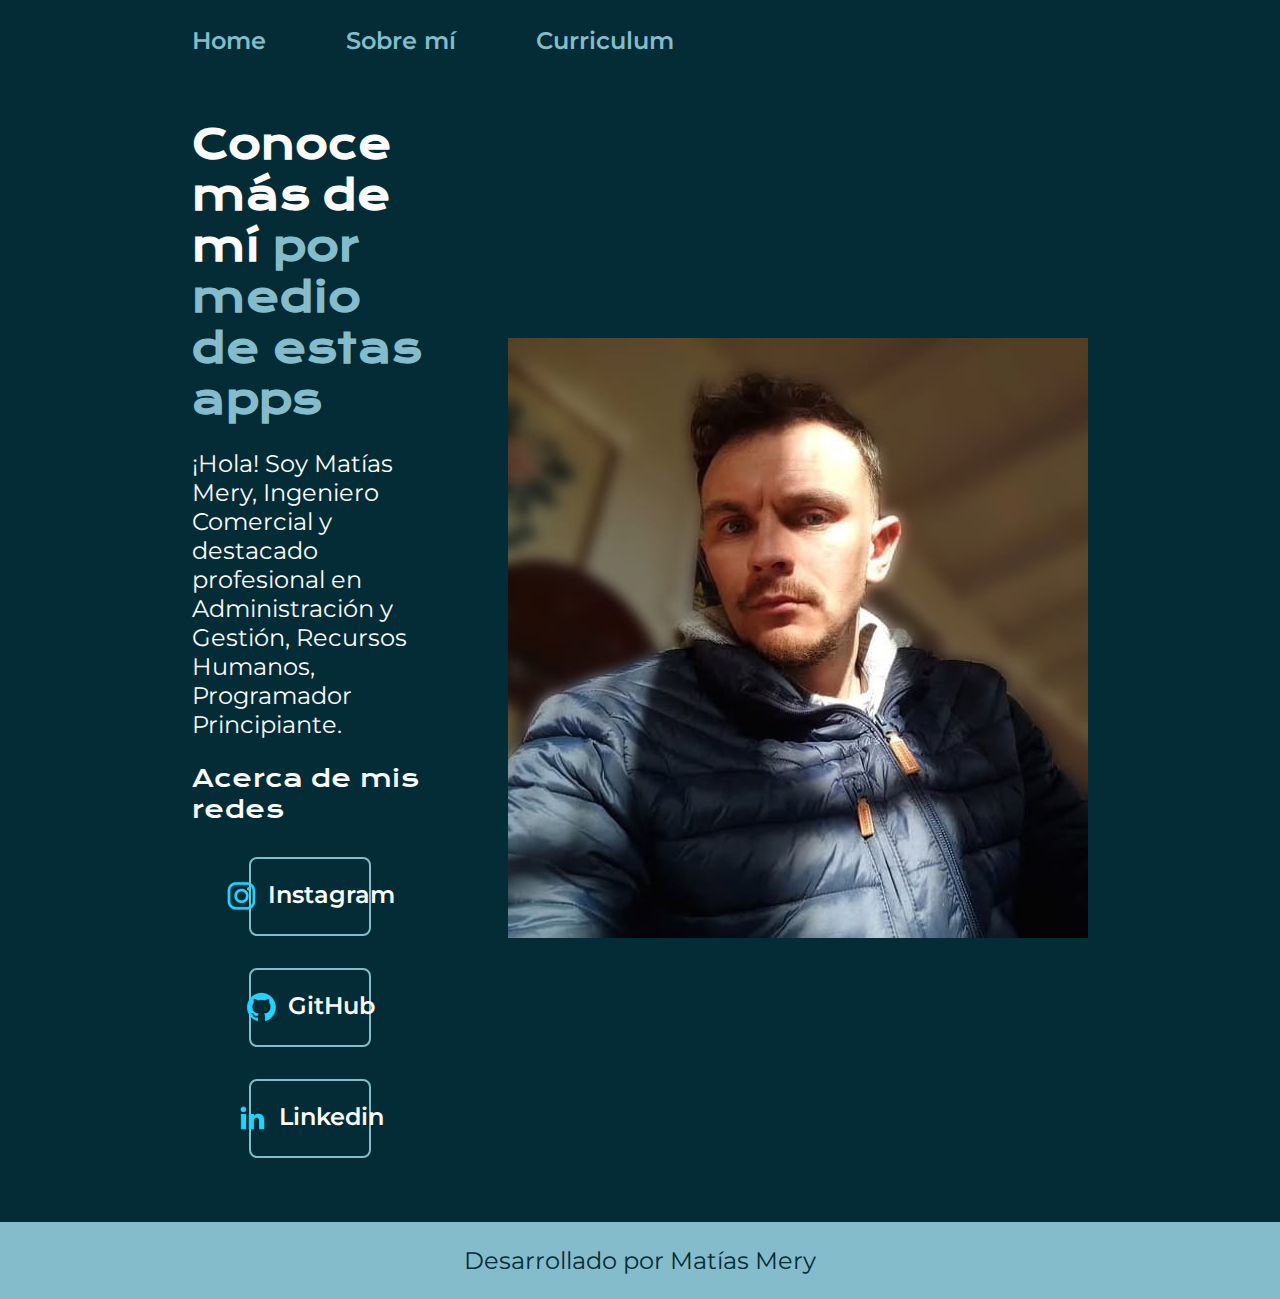
<file: index.html>
<!DOCTYPE html>
<html lang="es">
<head>
    <meta charset="UTF-8">
    <meta name="viewport" content="width=device-width, initial-scale=1.0">
    <title>Home</title>
    <link rel="stylesheet" href="./style/style.css">
</head>
<body>
    <header class="header">
        <nav class="header__menu">
            <a class="header__menu__link" href="index.html">Home</a>
            <a class="header__menu__link" href="about.html">Sobre mí</a>
            <a class="header__menu__link" href="curriculum.html">Curriculum</a>

        </nav>
    </header>
    <main class="presentacion">
        <section class="presentacion__contenido">
            <h1 class="presentacion__contenido__titulo">Conoce más de mí 
                <strong class="titulo__destacado">por medio de estas apps</strong></h1>
            <p class="presentacion__contenido__texto">¡Hola! Soy Matías Mery, Ingeniero Comercial y destacado
                profesional en Administración y Gestión, Recursos Humanos, Programador Principiante.

            </p>
            <div class="presentacion__enlaces">
                <h2 class="presentacion__enlaces__subtitulo">Acerca de mis redes</h2>
                <a class="presentacion__enlaces__link" href="https://www.instagram.com/"> <img src="./assets/instagram.png" alt="">Instagram</a>
                <a class="presentacion__enlaces__link" href="https://github.com/"> <img src="./assets/github.png" alt="">GitHub</a>
                <a class="presentacion__enlaces__link" href="https://linkedin.com/"> <img src="./assets/linkedin.png" alt="">Linkedin</a>
            </div>
        </section>

        <img class="presentacion__imagen" src="./assets/imagen.jpg" alt="imagen de Matias Mery">
    </main>
    <footer class="footer">
        <p>Desarrollado por Matías Mery</p>
    </footer>
</body>
</html>
</file>
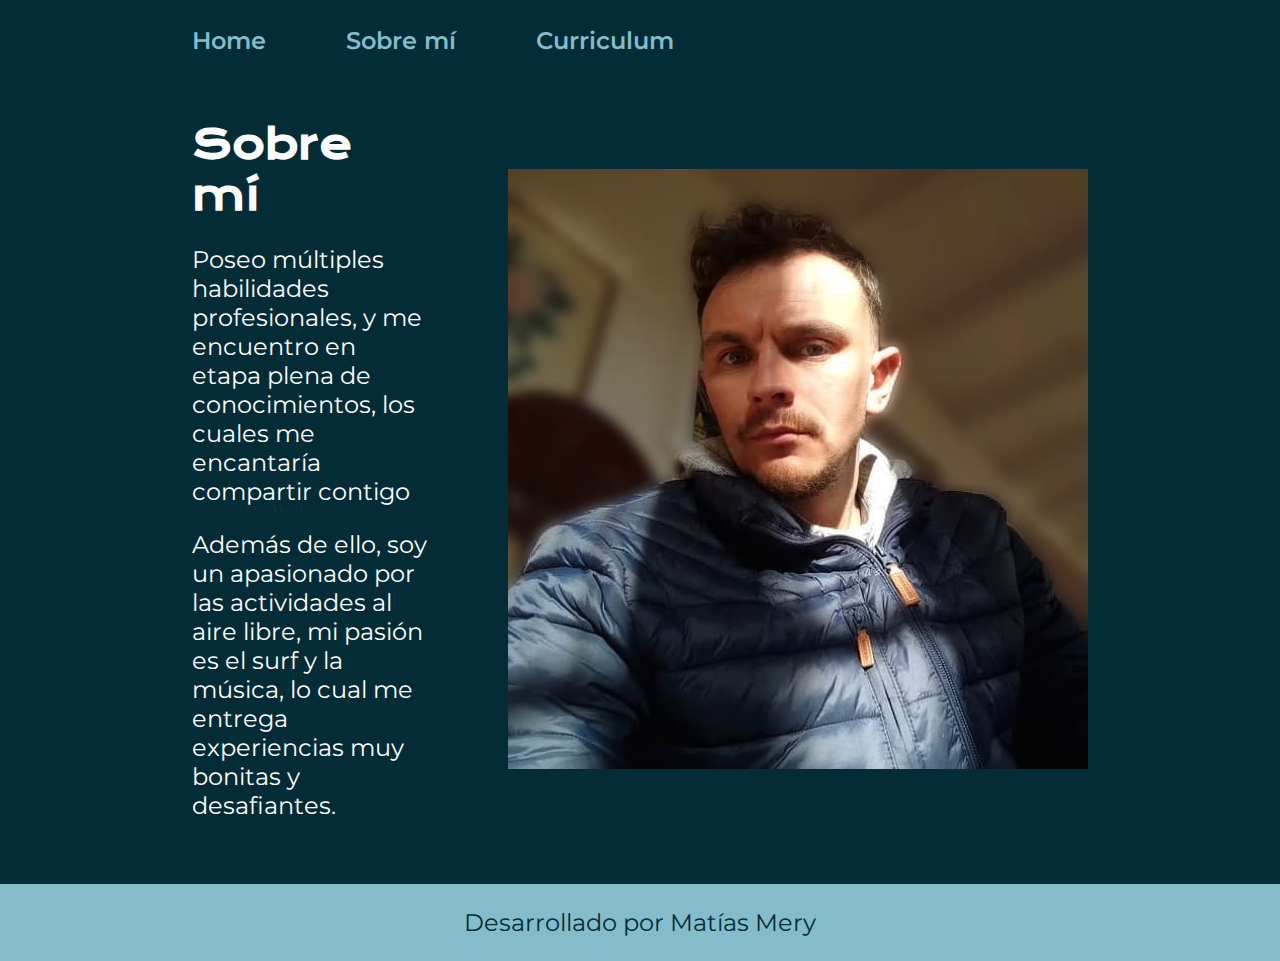
<file: about.html>
<!DOCTYPE html>
<html lang="es">
<head>
    <meta charset="UTF-8">
    <meta name="viewport" content="width=device-width, initial-scale=1.0">
    <title>Sobre mi</title>
    <link rel="stylesheet" href="./style/style.css">
    
<body>
    <header class="header">
        <nav class="header__menu">
            <a class="header__menu__link" href="index.html">Home</a>
            <a class="header__menu__link" href="about.html">Sobre mí</a>
            <a class="header__menu__link" href="curriculum.html">Curriculum</a>


        </nav>
    </header>
    <main class="presentacion">
        <section class="presentacion__contenido">
            <h1 class="presentacion__contenido__titulo">Sobre mí</h1>
            <p class="presentacion__contenido__texto">Poseo múltiples habilidades profesionales, 
                y me encuentro en etapa plena de conocimientos,
                los cuales me encantaría compartir contigo
            </p>
            <p class="presentacion__contenido__texto">Además de ello, soy un apasionado por las actividades al aire libre,
                mi pasión es el surf y la música, lo cual me entrega experiencias muy bonitas y desafiantes.
            </p>

        </section>


        <img class="presentacion__imagen" src="./assets/imagen.jpg" alt="imagen de Matias Mery">   
   
    </main>
     <footer class="footer">
        <p>Desarrollado por Matías Mery</p>
     </footer>
</body>
</html>
</file>
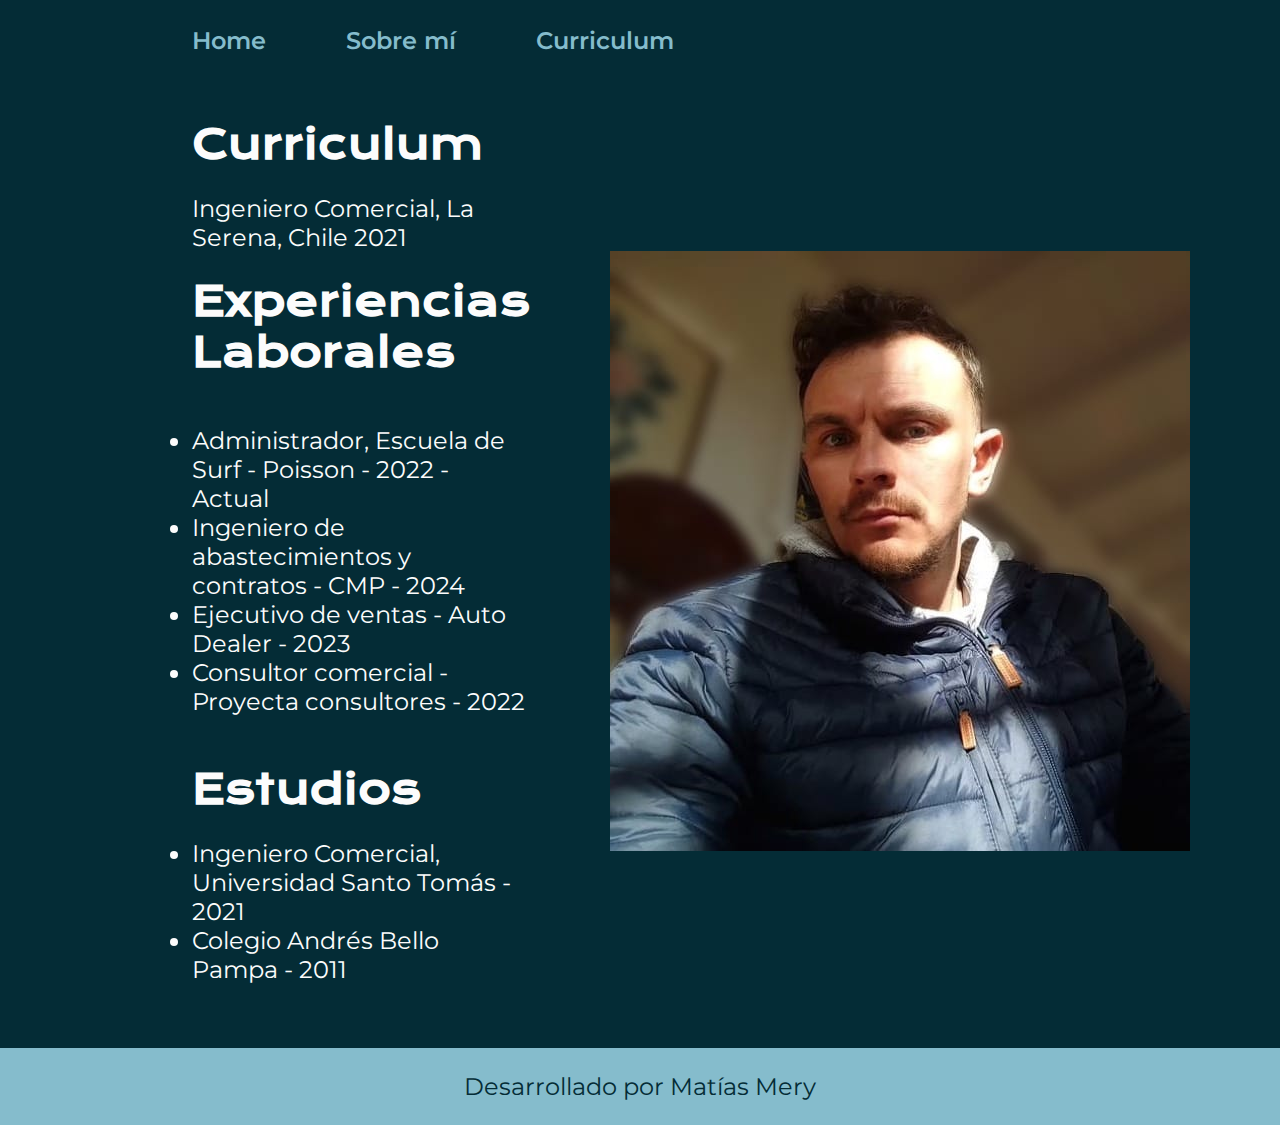
<file: curriculum.html>
<!DOCTYPE html>
<html lang="es">
<head>
    <meta charset="UTF-8">
    <meta name="viewport" content="width=device-width, initial-scale=1.0">
    <title>Curriculum</title>
    <link rel="stylesheet" href="./style/style.css">

<body>
    <header class="header">
        <nav class="header__menu">
            <a class="header__menu__link" href="index.html">Home</a>
            <a class="header__menu__link" href="about.html">Sobre mí</a>
            <a class="header__menu__link" href="curriculum.html">Curriculum</a>

        </nav>
    </header>
    <main class="presentacion">
        <section class="presentacion__contenido">
            <h1 class="presentacion__contenido__titulo">Curriculum</h1>
            <p class="presentacion__contenido__texto">Ingeniero Comercial, La Serena, Chile 2021</p>
            <h2 class="presentacion__contenido__titulo">Experiencias Laborales</h2>
            <p class="presentacion__contenido__texto">
                <ul class="presentacion__contenido__texto">
                    <li>Administrador, Escuela de Surf - Poisson - 2022 - Actual</li>
                    <li>Ingeniero de abastecimientos y contratos - CMP - 2024</li>
                    <li>Ejecutivo de ventas - Auto Dealer - 2023</li>
                    <li>Consultor comercial - Proyecta consultores - 2022</li>
                </ul>
            </p>
            <h2 class="presentacion__contenido__titulo">Estudios</h2>
            <div class="presentacion__contenido__texto">
                <ul class="presentacion__contenido__texto">
                    <li>Ingeniero Comercial, Universidad Santo Tomás - 2021 </li>
                    <li>Colegio Andrés Bello Pampa - 2011</li>
                </ul>
            </div>

        </section> 
        
        <img class="presentacion__imagen" src="./assets/imagen.jpg" alt="imagen de Matias Mery">

    </main>
     <footer class="footer">
        <p>Desarrollado por Matías Mery</p>
     </footer>
</body>
</html>
</file>
<file: style/style.css>
@import url('https://fonts.googleapis.com/css2?family=Krona+One&family=Montserrat:ital,wght@0,100..900;1,100..900&display=swap');

:root {
    --color-primario: #042c36;
    --color-secundario: #fcfcfc;
    --color-terciario: #85bccc;

    --fuente-montserrat: "Montserrat", sans-serif;
    --fuente-krona: "Krona One", sans-serif;
    --color-hover: #22211f;
}

* {
    padding: 0;
    margin: 0;
}

body {
    background-color: var(--color-primario);
    color: var(--color-secundario);
    height: 100vh;
    box-sizing: border-box;
}

.header {
    padding: 2% 0% 0% 15%;
}

.header__menu {
    display: flex;
    gap: 80px;
}

.header__menu__link {
    font-family: var(--fuente-montserrat);
    font-size: 1.5rem;
    font-weight: 600;
    color: var(--color-terciario);
    text-decoration: none;
}

.header__menu__link:hover {
    background-color: var(--color-hover);
}

.presentacion {
    display: flex;
    align-items: center;
    padding: 5% 15%;
    justify-content: space-between;
    gap: 80px;
}

.presentacion__contenido {
    width: 50%;
    display: flex;
    flex-direction: column;
    gap: 1.5pc;
}

.presentacion__contenido__titulo {
    font-size: 2.5rem;
    font-family: var(--fuente-krona);
}

.titulo__destacado {
    color: var(--color-terciario);
}

.presentacion__contenido__texto {
    font-size: 1.5rem;
    font-family: var(--fuente-montserrat);
}

.presentacion__enlaces {
    display: flex;
    justify-content: space-between;
    flex-direction: column;
    align-items: center;
    gap: 32px;;
}

.presentacion__enlaces__link {
    width: 50%;
    text-align: center;
    padding: 21.5px 0;
    border-radius: 8px;
    font-family: var(--fuente-montserrat);
    font-size: 1.5rem;
    font-weight: 600;
    text-decoration: none;
    color: var(--color-secundario);
    border: 2px solid var(--color-terciario);
    display: flex;
    justify-content: center;
    gap: 10px;
}   

.presentacion__enlaces__subtitulo {
    font-family: var(--fuente-krona);
    font-size: 1.5rem;
    font-weight: 400;
}

.presentacion__enalces__link:hover {
    background-color: var(--color-hover);   
}

.footer {
    background-color: var(--color-terciario);
    padding: 24px;
    color: var(--color-primario);
    text-align: center;
    font-family: var(--fuente-montserrat);
    font-size: 1.5rem;
    font-weight: 400;
}

.presentacion__imagen {
    width: auto;
   
}

.presentacion__contenido__texto a{
    text-decoration: none;
    color: var(--color-terciario);
}

@media (max-width: 1200px) {

    .header {
        padding: 10px;
    }

    .header__menu {
        justify-content: center;
    }

    .presentacion {
        flex-direction: column-reverse;
        padding: 5%;
    }

    .presentacion__contenido {
        width: auto;
    }
}
</file>
